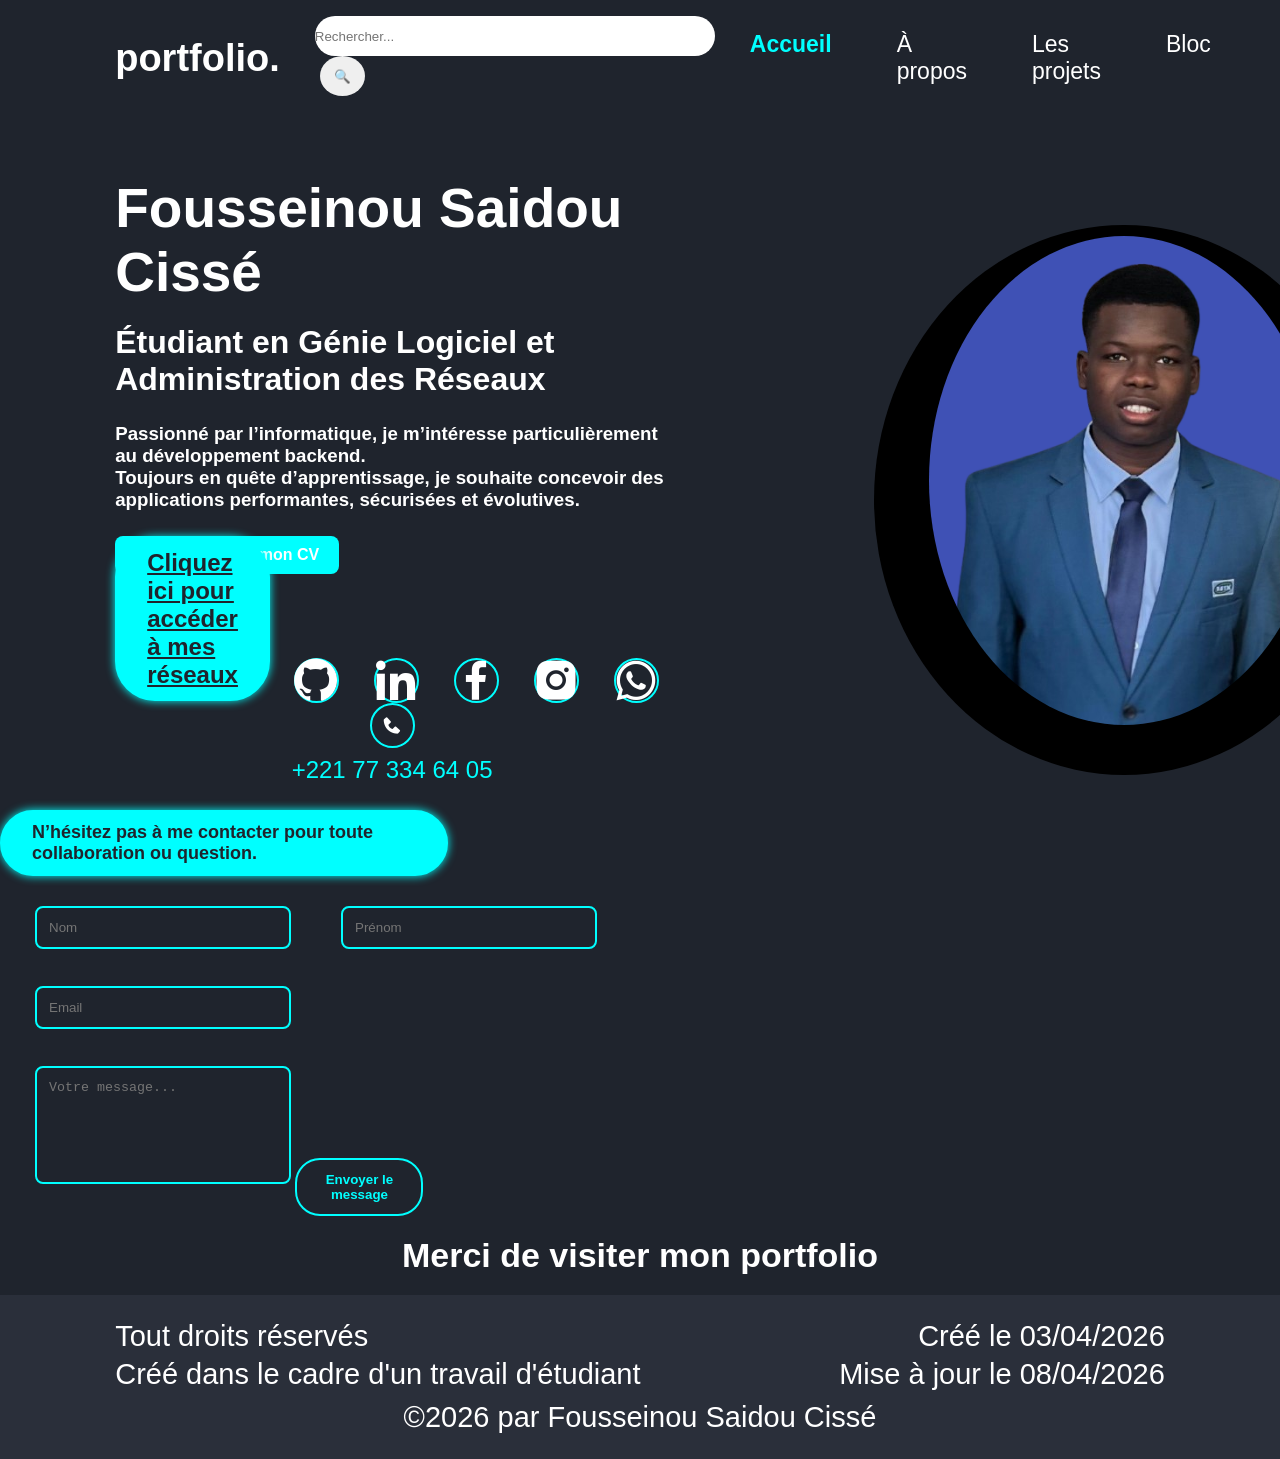
<file: index.html>
<!DOCTYPE html>
<html lang="fr">
<head>
    <meta charset="UTF-8">
    <meta name="viewport" content="width=device-width, initial-scale=1.0">
    <title>Portfolio</title>
    <link href='https://unpkg.com/boxicons@2.1.4/css/boxicons.min.css' rel='stylesheet'>
    <link rel="stylesheet" href="style.css">

</head>

<body>

    
    <nav class="navbar">

    <div class="navbar-left">
        <a href="#" class="logo">portfolio.</a>

        <div class="recherche">
            <form action="" class="rechercher">
                <input type="text" name="recherche" placeholder="Rechercher...">
                <button type="submit">🔍</button>
            </form>
        </div>
    </div>

    <ul>
        <li><a href="index.html" class="active">Accueil</a></li>
        <li><a href="about.html">À propos</a></li>
        <li><a href="projets.html">Les projets</a></li>
        <li><a href="bloc.html">Bloc</a></li>
    </ul>

</nav>
    

    
    <section class="accueil">
        <div class="accueil-info">
            <h1>Fousseinou Saidou Cissé</h1>
            <h2>Étudiant en Génie Logiciel et Administration des Réseaux</h2>
            <p><h3>Passionné par l’informatique, je m’intéresse particulièrement au développement backend. <br>
Toujours en quête d’apprentissage, je souhaite concevoir des applications performantes, sécurisées et évolutives.</h3></p>
<div class="cv-download">
    <a href="cv/CV.pdf" download class="cv-button">
        <i class='bx bxs-download'></i> Télécharger mon CV
    </a>
</div>
            
            <div class="tel">
                <a href="#" class="tel-cv">Cliquez ici pour accéder à mes réseaux</a>
                <div class="icons">
                    <a href="https://github.com/Fousseinou-Cisse"><i class='bx bxl-github'></i></a>
                    <a href="https://www.linkedin.com/in/fousseinou-cissé-09182b2aa?utm_source=share_via&utm_content=profile&utm_medium=member_ios"><i class='bx bxl-linkedin'></i></a>
                    <a href="https://www.facebook.com/share/15gPEjXxPxn/?mibextid=wwXIfr"><i class='bx bxl-facebook'></i></a>
                    <a href="https://www.instagram.com/cissefisto?igsh=ODd6NXMwNmF4cDN0&utm_source=ig_contact_invite"><i class='bx bxl-instagram-alt'></i></a>
                    <a href="https://wa.me/221773346405" target="_blank">
    <i class='bx bxl-whatsapp'></i>
</a>


                </div>

            </div>
            <div class="call-icon">
    <a href="tel:+221773346505">
        <i class='bx bxs-phone'></i>
    </a>
    <span class="phone-number">+221 77 334 64 05</span>
</div>
        </div>

       <div class="image">
        <div class="img-box">
            <div class="img-item">
                <img src="image/image.png" alt="">
            
            </div>
        </div>
       </div>
       
       
    </section>
<p class="contact-texte">N’hésitez pas à me contacter pour toute collaboration ou question.</p>
    <form action="#" method="classe"> <div class="sortie">
         <input type="texte" placeholder="Nom" required> 
         <input type="texte" placeholder="Prénom" required> </div> 
         <div class="sortie"> <input type="email" placeholder="Email" required> </div>
          <textarea placeholder="Votre message..." rows="6" required></textarea> 
          <button type="submit" class="bouton">Envoyer le message</button>
         </form> </div>

         <section class="Merci">
    <p>Merci de visiter mon portfolio </p>
</section>

     <footer class="footer">
    <div class="footer-accueil">
        
        <div class="footer-accueil1">
            <p>Tout droits réservés</p>
            <p>Créé dans le cadre d'un travail d'étudiant</p>
        </div>

        <div class="footer-accueil2">
            <p>Créé le 03/04/2026</p>
            <p>Mise à jour le 08/04/2026</p>
        </div>

    </div>

    <p class="footer-accueil3">©2026 par Fousseinou Saidou Cissé</p>
</footer>

</body>
</html>
</file>
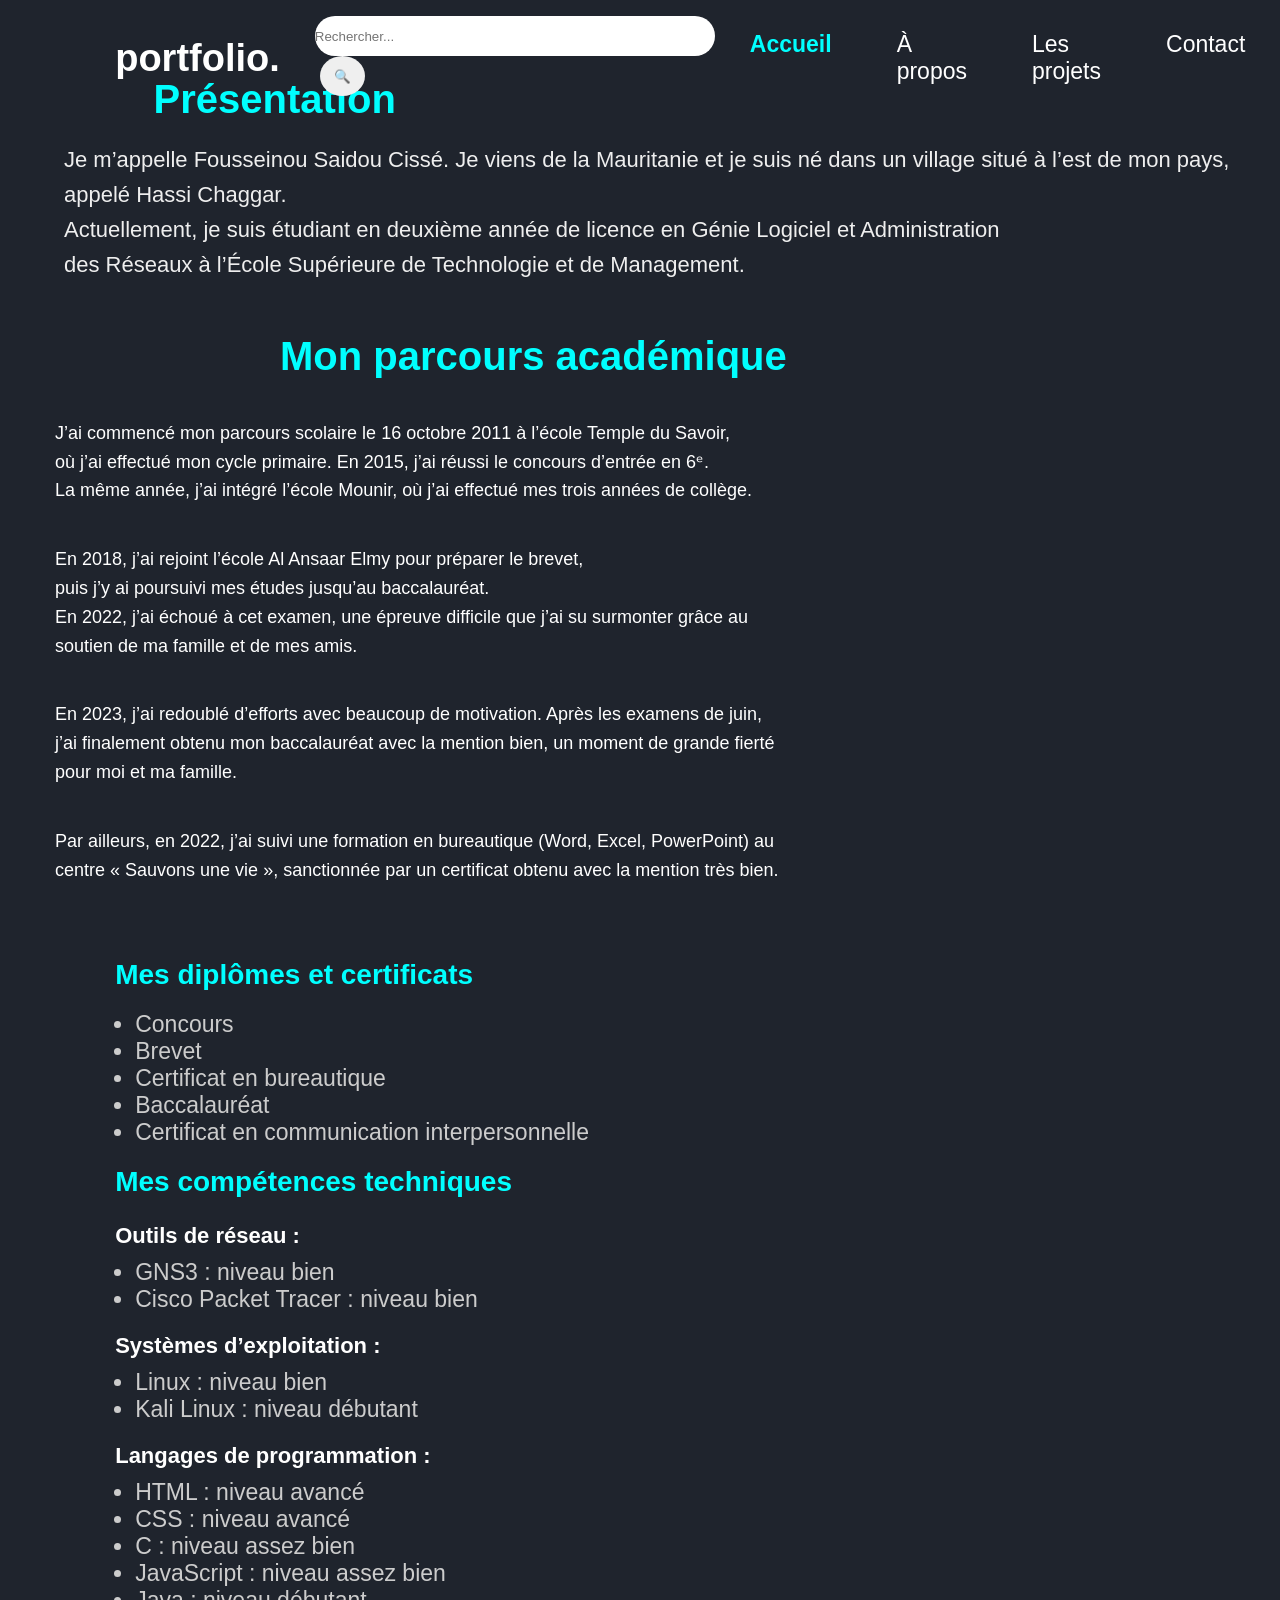
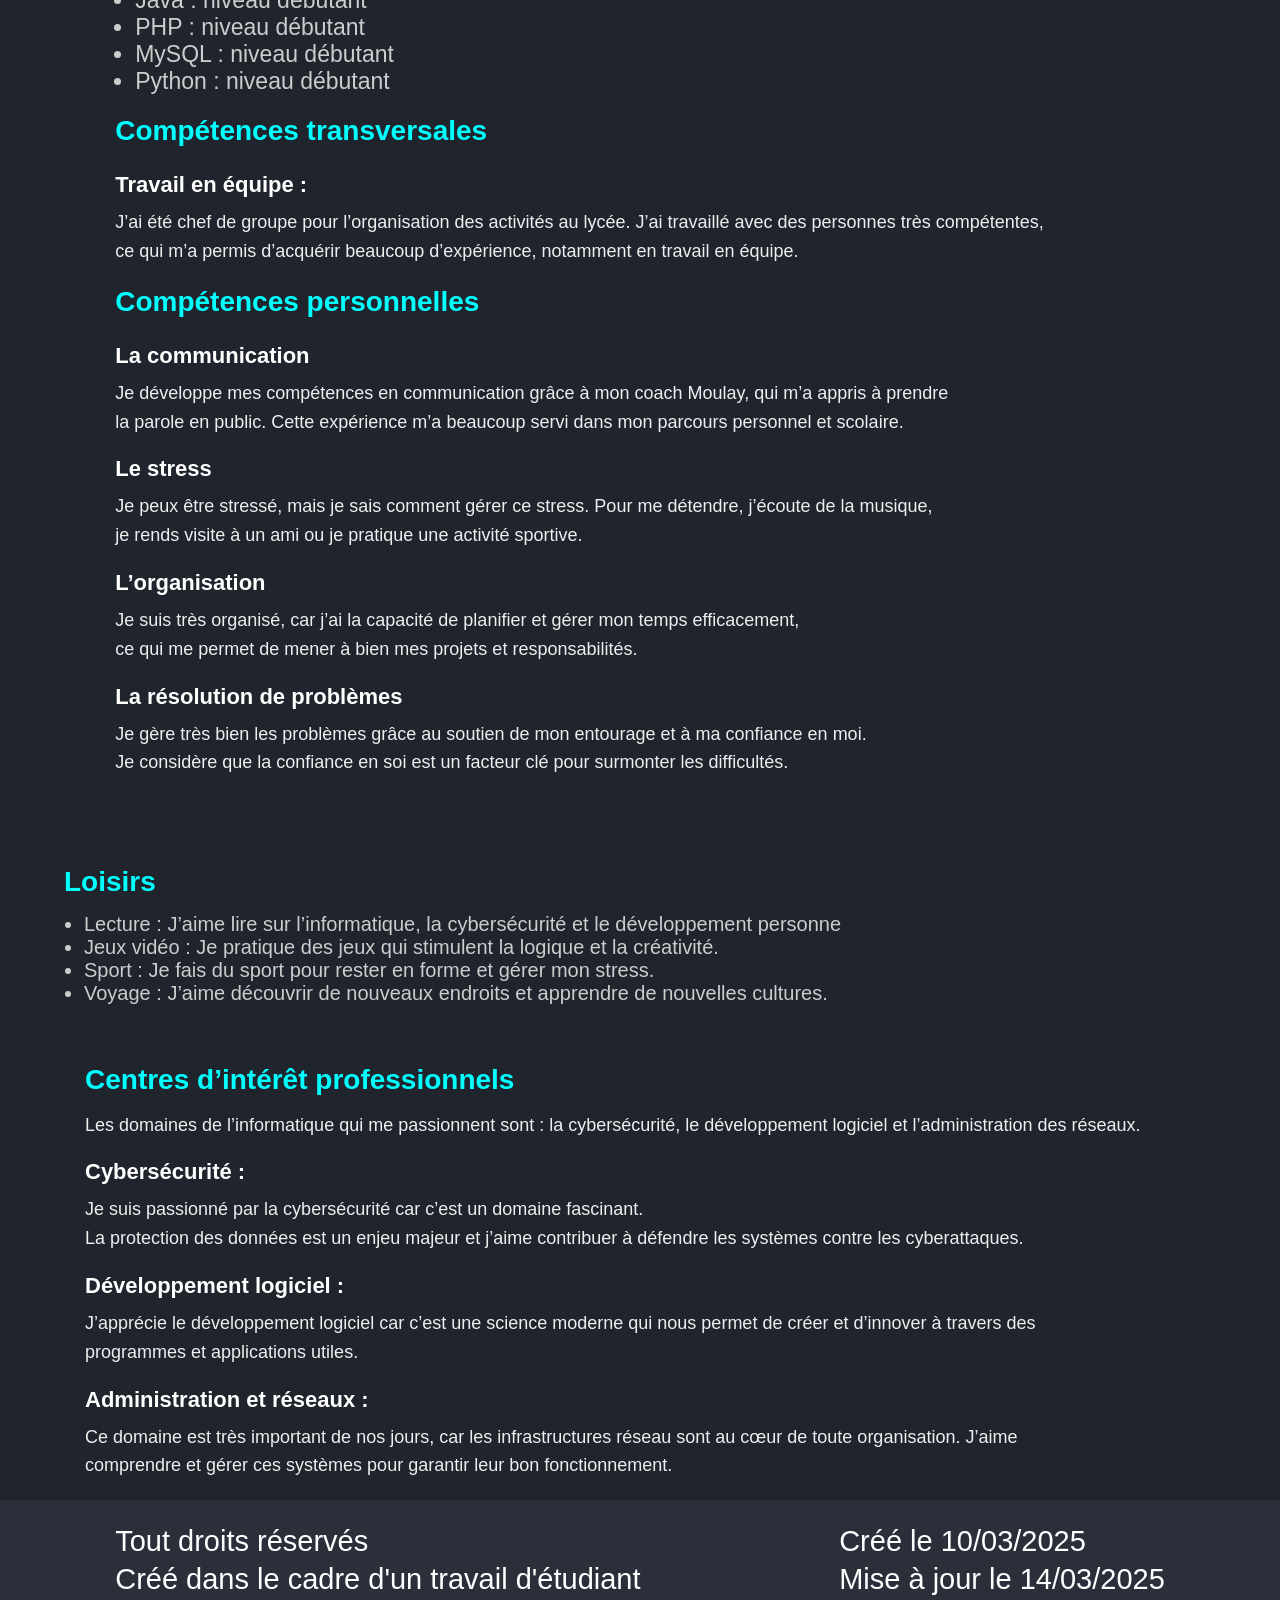
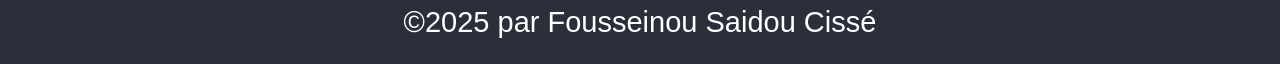
<file: about.html>
<!DOCTYPE html>
<html lang="en">
<head>
    <meta charset="UTF-8">
    <meta name="viewport" content="width=device-width, initial-scale=1.0">
    <title>Document</title>
     <link href='https://unpkg.com/boxicons@2.1.4/css/boxicons.min.css' rel='stylesheet'>
    <link rel="stylesheet" href="style.css">
</head>
<body>
  <nav class="navbar">

    <div class="navbar-left">
        <a href="#" class="logo">portfolio.</a>

        <div class="recherche">
            <form action="" class="rechercher">
                <input type="text" name="recherche" placeholder="Rechercher...">
                <button type="submit">🔍</button>
            </form>
        </div>
    </div>

    <ul>
        <li><a href="index.html" class="active">Accueil</a></li>
        <li><a href="about.html">À propos</a></li>
        <li><a href="projets.html">Les projets</a></li>
        <li><a href="contact.html">Contact</a></li>
    </ul>

</nav>

    <section class="presentation">
    <h2>Présentation</h2>
    <p>
        Je m’appelle Fousseinou Saidou Cissé. Je viens de la Mauritanie et je suis né
         dans un village situé à l’est de mon pays, appelé Hassi Chaggar. <br>
        Actuellement, je suis étudiant en deuxième année de licence en Génie Logiciel et Administration <br>
         des Réseaux à l’École Supérieure de Technologie et de Management.
    </p>
</section>
    <section class="about">
    <div class="about-propos">
        <h1>Mon parcours académique</h1>

        <p>
        J’ai commencé mon parcours scolaire le 16 octobre 2011 à l’école Temple du Savoir, <br> 
        où j’ai effectué mon cycle primaire. En 2015, j’ai réussi le concours d’entrée en 6ᵉ. <br>
         La même année, j’ai intégré l’école Mounir, où j’ai effectué mes trois années de collège.
        </p>

        <p>
        En 2018, j’ai rejoint l’école Al Ansaar Elmy pour préparer le brevet, <br>
        puis j’y ai poursuivi mes études jusqu’au baccalauréat. <br>
        En 2022, j’ai échoué à cet examen, une épreuve difficile que j’ai su surmonter 
        grâce au soutien de ma famille et de mes amis.
        </p>

        <p>
        En 2023, j’ai redoublé d’efforts avec beaucoup de motivation. Après les examens de juin, <br>
         j’ai finalement obtenu mon baccalauréat avec la mention bien, un moment de grande fierté pour moi et ma famille.
        </p>

        <p>
        Par ailleurs, en 2022, j’ai suivi une formation en bureautique (Word, Excel, PowerPoint) au centre « Sauvons une vie », 
         sanctionnée par un certificat obtenu avec la mention très bien.
        </p>
    </div>
</section>

<section class="parcours">
    <div class="about-parcours">

        <h2>Mes diplômes et certificats</h2>
        <ul>
            <li>Concours</li>
            <li>Brevet</li>
            <li>Certificat en bureautique</li>
            <li>Baccalauréat</li>
            <li>Certificat en communication interpersonnelle</li>
        </ul>

        <h2>Mes compétences techniques</h2>

        <h3>Outils de réseau :</h3>
        <ul>
            <li>GNS3 : niveau bien</li>
            <li>Cisco Packet Tracer : niveau bien</li>
        </ul>

        <h3>Systèmes d’exploitation :</h3>
        <ul>
            <li>Linux : niveau bien</li>
            <li>Kali Linux : niveau débutant</li>
        </ul>

        <h3>Langages de programmation :</h3>
        <ul>
            <li>HTML : niveau avancé</li>
            <li>CSS : niveau avancé</li>
            <li>C : niveau assez bien</li>
            <li>JavaScript : niveau assez bien</li>
            <li>Java : niveau débutant</li>
            <li>PHP : niveau débutant</li>
            <li>MySQL : niveau débutant</li>
            <li>Python : niveau débutant</li>
        </ul>

        <h2>Compétences transversales</h2>

        <h3>Travail en équipe :</h3>
        <p>
            J’ai été chef de groupe pour l’organisation des activités au lycée. 
            J’ai travaillé avec des personnes très compétentes, <br>
             ce qui m’a permis  d’acquérir beaucoup d’expérience, notamment en travail en équipe.
        </p>

    </div>
    <h2>Compétences personnelles</h2>

<h3>La communication</h3>
<p>Je développe mes compétences en communication grâce à mon coach Moulay, qui m’a appris à prendre <br>
    la parole en public. Cette expérience m’a beaucoup servi dans mon parcours personnel et scolaire.</p>

<h3>Le stress</h3>
<p>Je peux être stressé, mais je sais comment gérer ce stress. Pour me détendre, j’écoute de la musique, <br>
     je rends visite à un ami ou je pratique une activité sportive.</p>

<h3>L’organisation</h3>
<p>Je suis très organisé, car j’ai la capacité de planifier et gérer mon temps efficacement, <br>
     ce qui me permet de mener à bien mes projets et responsabilités.</p>

<h3>La résolution de problèmes</h3>
<p>Je gère très bien les problèmes grâce au soutien de mon entourage et à ma confiance en moi. <br>
    Je considère que la confiance en soi est un facteur clé pour surmonter les difficultés.</p>

</section>
<section class="Loisirs">
    <h2>Loisirs</h2>
    <ul>
        <li>Lecture : J’aime lire sur l’informatique, la cybersécurité et le développement personne</li>
        <li>Jeux vidéo : Je pratique des jeux qui stimulent la logique et la créativité.</li>
        <li>Sport : Je fais du sport pour rester en forme et gérer mon stress.</li>
        <li>Voyage : J’aime découvrir de nouveaux endroits et apprendre de nouvelles cultures.</li>
    </ul>
</section>

<section class="intérêt">
    <h2>Centres d’intérêt professionnels</h2>

    <p>Les domaines de l’informatique qui me passionnent sont : la cybersécurité, le développement logiciel et l’administration des réseaux.</p>

    <h3>Cybersécurité :</h3>
    <p>Je suis passionné par la cybersécurité car c’est un domaine fascinant. <br>
        La protection des données est un enjeu majeur et j’aime contribuer à défendre les systèmes contre les cyberattaques.</p>

    <h3>Développement logiciel :</h3>
    <p>J’apprécie le développement logiciel car c’est une science moderne qui nous permet de créer et d’innover à travers des <br>
        programmes et applications utiles.</p>

    <h3>Administration et réseaux :</h3>
    <p>Ce domaine est très important de nos jours, car les infrastructures réseau sont au cœur de toute organisation. J’aime <br>
        comprendre et gérer ces systèmes pour garantir leur bon fonctionnement.</p>
</section>

    <footer class="footer">
    
    <div class="footer-about">
        <div class="footer-about1">
            <p>Tout droits réservés</p>
            <p>Créé dans le cadre d'un travail d'étudiant</p>
        </div>

        <div class="footer-about2">
            <p>Créé le 10/03/2025</p>
            <p>Mise à jour le 14/03/2025</p>
        </div>
    </div>

    <p class="footer-about3">©2025 par Fousseinou Saidou Cissé</p>
</footer>
   
</body>
</html>
</file>
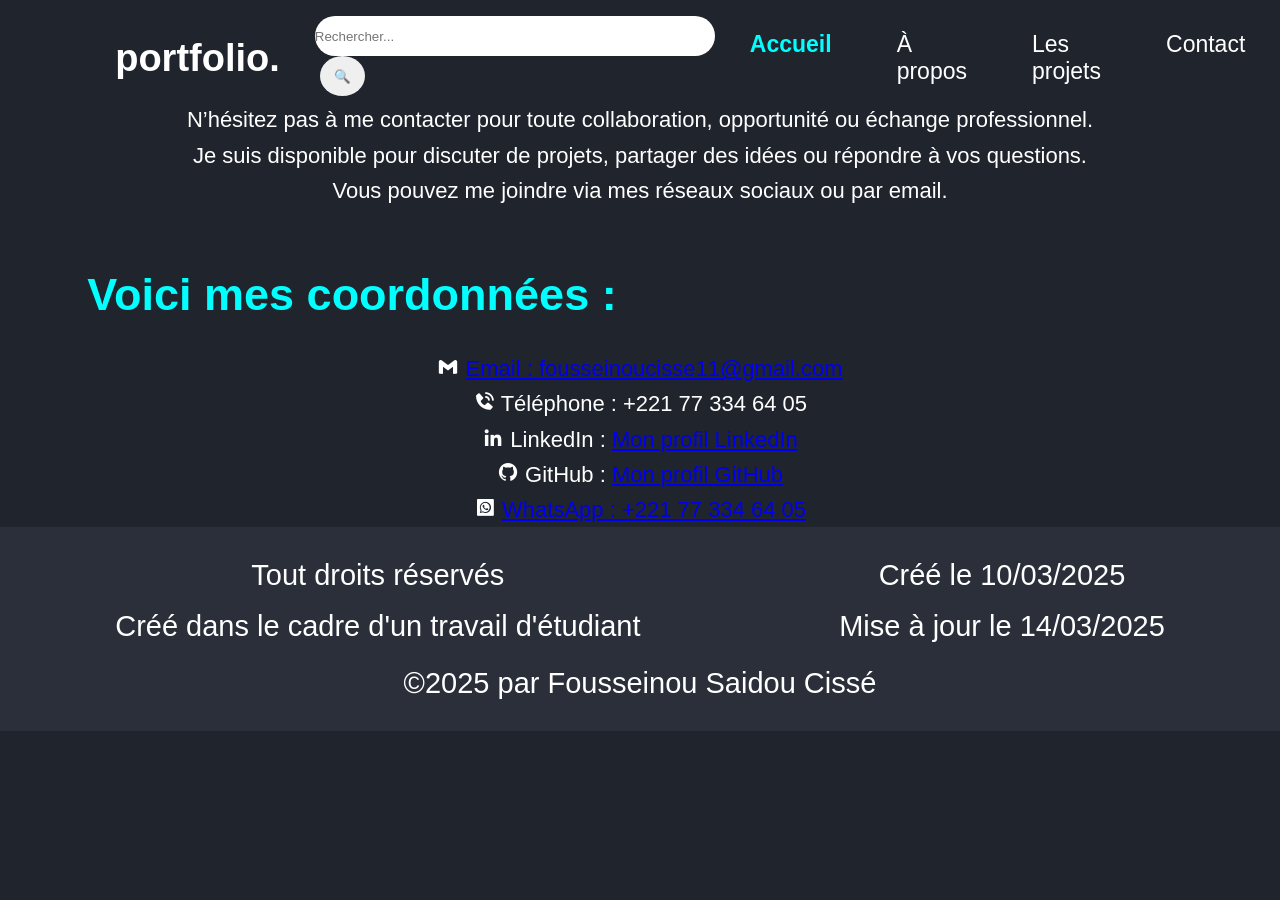
<file: contact.html>
<!DOCTYPE html>
<html lang="en">
<head>
    <meta charset="UTF-8">
    <meta name="viewport" content="width=device-width, initial-scale=1.0">
    <title>Document</title>
     <link href='https://unpkg.com/boxicons@2.1.4/css/boxicons.min.css' rel='stylesheet'>
    <link rel="stylesheet" href="style.css">
</head>
<body>
  <nav class="navbar">

    <div class="navbar-left">
        <a href="#" class="logo">portfolio.</a>

        <div class="recherche">
            <form action="" class="rechercher">
                <input type="text" name="recherche" placeholder="Rechercher...">
                <button type="submit">🔍</button>
            </form>
        </div>
    </div>

    <ul>
        <li><a href="index.html" class="active">Accueil</a></li>
        <li><a href="about.html">À propos</a></li>
        <li><a href="projets.html">Les projets</a></li>
        <li><a href="contact.html">Contact</a></li>
    </ul>

</nav>
<section class="contact-intro">
    <p>
        N’hésitez pas à me contacter pour toute collaboration, opportunité ou échange professionnel. <br> 
        Je suis disponible pour discuter de projets, partager des idées ou répondre à vos questions. <br>
        Vous pouvez me joindre via mes réseaux sociaux ou par email.
   <section class="contact-section">
    <p>Voici mes coordonnées :</p>

    <div class="contact-info">
        <div class="contact-item">
            <i class='bx bxl-gmail'></i>
            <a href="mailto:fousseinoucisse11@gmail.com"> 
                <span>Email : fousseinoucisse11@gmail.com</span>
            </a>
        </div>
        <div class="contact-item">
            <i class='bx bxs-phone-call'></i>
            <span>Téléphone : +221 77 334 64 05</span>
        </div>
        <div class="contact-item">
            <i class='bx bxl-linkedin'></i>
            <span>LinkedIn : <a href="https://www.linkedin.com/in/fousseinou-cissé-09182b2aa" target="_blank">Mon profil LinkedIn</a></span>
        </div>
        <div class="contact-item">
            <i class='bx bxl-github'></i>
            <span>GitHub : <a href="https://github.com/Fousseinou-Cisse" target="_blank">Mon profil GitHub</a></span>
        </div>
        <div class="contact-item">
            <i class='bx bxl-whatsapp-square'></i>
             <a href="https://wa.me/221773346405" target="_blank"> <span>WhatsApp : +221 77 334 64 05</span></a>
           
        </div>
    </div>
</section>
  <footer class="footer">
    
    <div class="footer-contact">
        <div class="footer-contact1">
            <p>Tout droits réservés</p>
            <p>Créé dans le cadre d'un travail d'étudiant</p>
        </div>

        <div class="footer-contact2">
            <p>Créé le 10/03/2025</p>
            <p>Mise à jour le 14/03/2025</p>
        </div>
    </div>

    <p class="footer-contact3">©2025 par Fousseinou Saidou Cissé</p>
</footer>
</body>
</html>
</file>
<file: style.css>
@import url('https://fonts.googleapis.com/css2?family=Bitter:ital,wght@0,100..900;1,100..900&family=Playfair+Display:ital,wght@0,400..900;1,400..900&display=swap');


* {
    margin: 0;
    padding: 0;
    box-sizing: border-box;
}

body {
    background: #1f242d;
    font-family: Arial, sans-serif;
}


.navbar {
    
    position: fixed;
    top: 0;
    left: 0;
    width: 100%;
    padding: 20px 3%;
    display: flex;
    align-items: center;
}
/* logo */
.logo {
    
    font-size: 28px;
    font-weight: bold;
    text-decoration: none;
    animation: logoColor 4s infinite;
}

/* Animation  du logo*/
@keyframes logoColor {
    0%   { color: cyan; }
    33%  { color: #00bcd4; }
    66%  { color: #ff00ff; }
    100% { color: cyan; }
}
.logo {
    color: white;
    font-size: 38px;
    font-weight: bold;
      text-decoration: none;  
}
/* recherche*/
.navbar {
    position: fixed;
    top: 0;
    left: 0;
    width: 100%;
    padding: 20px 9%;
    display: flex;
    align-items: center;
    justify-content: space-between; /* espace gauche / droite */
}

/* Groupe gauche (logo + recherche) */
.logo {
    margin-right: 20px;
}

.recherche {
    display: flex;
    align-items: center;
}

/* On regroupe logo + recherche */
.navbar-left {
    display: flex;
    align-items: center;
    gap: 15px;
}

/* Menu à droite */
.navbar ul {
    display: flex;
    gap: 25px;
    list-style: none;
    margin-left: auto;
}

/* Barre de recherche */
.rechercher input {
    width: 400px;
    height: 40px;
    border-radius: 20px;
    border: none;
    outline: none;
}

.rechercher button {
    width: 45px;
    height: 40px;
    margin-left: 5px;
    padding: 6px 10px;
    border-radius: 50%;
    border: none;
    cursor: pointer;
}

/*  pour le menu */
.navbar ul {
    display: flex;
    list-style: none;
    margin-left: auto; 
    gap: 30px;
}

/* pour liens */
.navbar ul li a {
    color: white;
    text-decoration: none;
    font-size: 18px;
}

/* Hover */
.navbar ul li a:hover {
    color: cyan;
}
.navbar ul li{
    list-style: none;
    margin-left: 35px;
}
.navbar ul li a{
    font-weight: 380;
    font-size: 23px;
    transition: .5s;
}
.navbar ul li a.active {
    color: cyan; 
    font-weight: bold;
}
.accueil{
    display: flex;
    align-items: center;
    height: 100vh;
    padding: 60px 9% 0;
    color: #fff;
}
.accueil-info h1{
    font-size: 55px;
}
.accueil-info h2{
    font-size: 32px;
    margin-top: 20px;
    
}
.accueil-info p{
    font-size: 26px;
    margin: 10px 0 25px;
    font-family: "Bitter", serif;
  font-optical-sizing: auto;
  font-weight: weight;
  font-style: normal;
}

.accueil-info .tel{
    display: flex;
    align-items: center;
}
.tel-cv{
    margin-top: -7%;
    font-size: 150%;
    display: inline-block;
    padding: 10px 30px;
    background:cyan; 
    border: 2px solid cyan;
    border-radius: 40px;
    box-shadow: 0 0 10px cyan;
    color: #1f242d;
    font-weight: 600;
    transition: .5s;
}
.tel-cv:hover{
background: transparent;
color: aqua;
box-shadow: none;
}
.accueil-info .tel .icons{
    margin-left: 24px;
}
.icons a {
    display: inline-flex;
    justify-content: center;
    align-items: center;
    width: 45px;
    height: 45px;
    border: 2px solid cyan;
    border-radius: 50%;
    font-size: 52px; 
    color: white; 
    text-decoration: none;
    margin-right: 10px;
    transition: 0.5s;
    transition: .5s;
}
.icons a:hover {
    background: cyan;
    color: #1f242d;
    box-shadow: 0 0 10px cyan;
}
.icons {
    margin-right: 7%;
    margin-top: 15%;
    display: flex;
    gap: 25px; /* espace entre les icônes */
}
/* image */
.image .img-box {
    margin-left: 15%;
    width: 500px;        
    height: 550px;
    border-radius: 50%;
    overflow: hidden;
    background: black;
    display: flex;
    justify-content: center;
    align-items: center;
    padding: 55px;
}

.image {
 margin-left: 130px;
    margin-top: 40px; 
}

.image .img-box img {
    position: relative;
    background: slateblue;
    display: flex;
    justify-content: center;
    z-index: 1;
    overflow: hidden;
    width: 100%;
    height: auto;
    border-radius: 50%;
    margin-top: -10%; 
}


/* formulaire */
.contact {
    
    display: flex;
    justify-content: center;
    align-items: flex-start; 
    padding-top: 100px;
    height: 100vh;
}



/* Titre */
.contact-container h1 {
    margin-top: 23% ;
text-align: center;
margin-bottom: 20px;
}

/* discuter */
.sortie {
   
display: flex;
gap: 15px;
margin-bottom: 15px;
}

.sortie input,
textarea {
     margin-left: 35px;
     margin-top: 22px;
width: 20%;
padding: 12px;
border: 2px solid cyan;
border-radius: 8px;
background: transparent;
color: white;
outline: none;
}

/* Message */
textarea {
resize: none;
margin-bottom: 15px;
}

/* Bouton */
.bouton {
width: 10%;
padding: 12px;
background: cyan;
border: none;
border-radius: 25px;
font-weight: bold;
cursor: pointer;
transition: 0.5s;
}

.bouton {
background: transparent;
color: cyan;
border: 2px solid cyan;
}
form {
    margin-top: -1%;
}
.contact-texte {
    margin-top: -7%;
    color: white;
    margin-bottom: 20px;
    font-size: 18px;
}
.contact-texte{
    padding: 10px 30px;
    background:cyan; 
    border: 2px solid cyan;
    border-radius: 40px;
    box-shadow: 0 0 10px cyan;
    color: #1f242d;
    font-weight: 600;
    transition: .5s;
    width: 35%;

}
/* footer accueil*/

.footer {
    background: #2a2f3a;
    color: white;
    padding: 20px 9%;
}


.footer-accueil {
    display: flex;
    justify-content: space-between;
}


.footer-accueil1 p {
    margin: 5px 0;
    text-align: left;
}

.footer-accueil2 p {
    margin: 5px 0;
    text-align: right;
}


.footer-accueil3 {
    text-align: center;
    margin-top: 15px;
    font-size: 14px;
}
.footer {
    color: white;
    padding: 20px 9%;
    animation: colorChange 8s infinite;
    

}

/* Animation du footer */
@keyframes colorChange {
    0%   { background: cyan }
    33%  { background: #00bcd4; }
    66%  { background: #1f242d; }
    100% { background: #0ef; }
}

.footer p {
    margin: 5px 0;
    font-size: 29px;
}

.Merci {
    text-align: center;
    color: white;
    font-size: 34px; 
    padding: 20px 0;
    font-weight: bold;
}


/* footer contact */
.footer-contact {
    display: flex;
    justify-content: space-between;
}

.footer-contact1 p,
.footer-contact2 p {
    margin: 5px 0;
}

.footer-contact3 {
    text-align: center;
    margin-top: 15px;
    font-size: 16px;
}



@keyframes gradientMove {
    0% { background-position: 0% 50%; }
    50% { background-position: 100% 50%; }
    100% { background-position: 0% 50%; }
}

/* le footer about*/

.footer-about {
    display: flex;
    justify-content: space-between;
}

.footer-about1 p,
.footer-about2 p {
    margin: 5px 0;
}

.footer-about3 {
    text-align: center;
    margin-top: 15px;
    font-size: 16px;
}

@keyframes gradientMove {
    0% { background-position: 0% 50%; }
    50% { background-position: 100% 50%; }
    100% { background-position: 0% 50%; }
}

/*footer projtes*/
.footer-projets {
    display: flex;
    justify-content: space-between;
}

.footer-projets1 p,
.footer-projets2 p {
    margin: 5px 0;
}

.footer-projets3 {
    text-align: center;
    margin-top: 15px;
    font-size: 16px;
}

@keyframes gradientMove {
    0% { background-position: 0% 50%; }
    50% { background-position: 100% 50%; }
    100% { background-position: 0% 50%; }
}


/*À propos*/

.project-image {
    display: flex;
    justify-content: center; /* centre l’image */
    margin-top: 60px;
}

.project-image img {
    width: 300px; /* taille de l’image */
    height: auto;
    border-radius: 10px;
    box-shadow: 0 0 10px black;
    transition: 0.3s;
}

/* effet au survol */
.project-image img:hover {
    transform: scale(1.05);
    box-shadow: 0 0 15px cyan;
}
/*  Présentation */
.presentation {

    margin-bottom: 40px;
}

.presentation h2 {
    margin-left: 12%;
    margin-top: 6%;
    font-size: 40px;
    color: cyan;
    margin-bottom: 15px;
    padding-bottom: 5px;
}

.presentation p {
    margin-left: 5%;
    font-size: 22px;
    line-height: 1.6;
    color: #eee;
}
.about-propos {
    margin-top: 4%;
    max-width: 800px;
}

.about-propos h1 {
    margin-left: 35%;
    font-size: 40px;
    margin-bottom: 20px;
    color: cyan;
}

.about-propos p {
    margin-top: 5%;
    color: white;
    margin-left: 55px;
    font-size: 18px;
    margin-bottom: 15px;
    line-height: 1.6;
}


/* Mon parcours */
.parcours {
    background: #1f242d;
    color: white;
    padding: 60px 9%;
    min-height: 100vh;
    font-family: Arial, sans-serif;
}


.about-pacours {
    margin-top: -10%;
    max-width: 1000px;
}

/* les  titres */
.parcours h2 {
    font-size: 28px;
    color: cyan; 
    margin-bottom: 5px;
    
    padding-bottom: 5px;
}

/* Sous-titres */
.parcours h3 {
    font-size: 22px;
    color: #fff;
    margin-top: 20px;
    margin-bottom: 10px;
}

/* Listes */
.parcours ul {
    list-style: disc;
    margin-left: 20px;
    margin-bottom: 20px;
    color: #ccc;
    font-size: 18px;
}

/* Paragraphes */
.parcours p {
    font-size: 18px;
    line-height: 1.6;
    color: #eee;
    margin-bottom: 20px;
}

.parcours ul li {
    font-size: 23px;
    
}

/* competences personnelles*/
.parcours h2 {
    font-size: 28px;
    color: cyan;
    margin-bottom: 15px;
    padding-bottom: 5px;
}

.parcours h3 {
    font-size: 22px;
    color: #fff;
    margin-top: 20px;
    margin-bottom: 10px;
}

.parcours p {
    font-size: 18px;
    line-height: 1.6;
    color: #eee;
    margin-bottom: 20px;
}

/* Loisirs */
.Loisirs {
    margin-top: 50px;
    padding-top: 20px;
     margin-left: 5%;
}

.Loisirs h2 {
   
    margin-top: -5%;
    font-size: 28px;
    color: cyan;
    margin-bottom: 15px;
}

.Loisirs ul {
    list-style: disc;
    margin-left: 20px;
    color: #ccc;
    font-size: 20px;
}



/*  centres d’intérêt */
.intérêt {
    margin-left: 85px;
    margin-top: 50px;
    padding-top: 20px;
}

.intérêt h2 {
    margin-top: -1%;
    font-size: 28px;
    color: cyan;
    margin-bottom: 15px;
}

.intérêt h3 {
    font-size: 22px;
    color: #fff;
    margin-top: 20px;
    margin-bottom: 10px;
}

.intérêt p {
    font-size: 18px;
    line-height: 1.6;
    color: #eee;
    margin-bottom: 20px;
}

/*Bloc*/
/* Introduction  */
.contact-intro {
    margin-top: 8%;
    text-align: center;
    color: white;
    font-size: 22px;
    margin-bottom: 20px; 
    line-height: 1.6;
}

.contact-section p {
    margin-right: 45%;
    margin-top: 4%;
    color: cyan;      
    font-size: 45px;
    font-weight: bold;
    text-align: center;
    margin-bottom: 20px;
}



/*projets*/



.project-video {
    display: flex;
    justify-content: center;
    margin-top: 2%;
    padding-bottom: 55px;
}
.project-video video,
.project-video  {
    
    width: 80%;
    max-width: 600px;
    border-radius: 10px;
    
}

.video h2{
    color: white;
    margin-left: 45px;
    margin-top: 6%;
    font-size: 35px;
    color: cyan;
     position: relative;
}
.description-projet {
    margin-left: 30px;
    color: #ccc;          
    font-size: 22px;
    
    margin-top: 1%;
    margin-bottom: 20px;  
    line-height: 1.6;     
}
/*langage C*/
.langage-video {
    display: flex;
    justify-content: center;
    margin-top: 2%;
    padding-bottom: 55px;
    margin-left:55% ;
}
.langage-video video,
.langage-video  {
    
    width: 80%;
    max-width: 600px;
    border-radius: 10px;
    
}

.Langage-C h2{
    color: white;
    margin-left: 55%;
    margin-top: -23%;
    font-size: 35px;
    color: cyan;
     position: relative;
}
.langage {
    margin-left: 55%;
    color: #ccc;          
    font-size: 22px;
    
    margin-top: 1%;
    margin-bottom: 20px;  
    line-height: 1.6;     
}


/*securite*/

.sécurité {
    margin-top: -40px;
    text-align: center;
}

.sécurité h2 {
    font-size: 45px;
    position: relative;
    margin-top: 90px;
    color: cyan;
    margin-bottom: 20px;
    margin-left: 5%;
}

.sécurité-image {
     position: relative; 
        margin-top: 120px;
    top: -30px;
    display: flex;
    justify-content: center; 
    gap: 150px; 
    flex-wrap: wrap; 
}

.sécurité-image img {
    
    width: 460px; 
    height: 450px;
    object-fit: cover;
    border-radius: 10px;
    transition: 0.3s;
}

.sécurité-S {
     margin-left: 5%;
    color: #ccc;         
    font-size: 22px;  
    margin-top: 1%;
    margin-bottom: 20px;  
    line-height: 1.6;     
}


/* pour qu' il s'affiche sur un teléphone */
@media screen and (max-width: 768px) {

    /* Navbar */
    .navbar {
        flex-direction: column;
        align-items: flex-start;
        padding: 15px 5%;
    }

    .logo {
        font-size: 28px;
        margin-bottom: 10px;
        text-align: center;
        width: 100%;
    }

    .navbar-left {
        flex-direction: column;
        gap: 10px;
        width: 100%;
    }

    .navbar ul {
        display: flex;
        flex-direction: row; /* menu horizontal scrollable */
        overflow-x: auto;
        white-space: nowrap;
        width: 100%;
        gap: 15px;
        padding-bottom: 10px;
    }

    .navbar ul li {
        flex: 0 0 auto;
        margin-left: 0;
    }

    .navbar ul li a {
        font-size: 16px;
        padding: 8px 12px;
    }

    .navbar ul::-webkit-scrollbar { display: none; }

    /* Accueil */
    .accueil {
        flex-direction: column;
        text-align: center;
        height: auto;
        padding: 100px 5% 40px;
    }

    .accueil-info h1 { font-size: 28px; }
    .accueil-info h2 { font-size: 20px; }
    .accueil-info p, .accueil-info h3 { font-size: 16px; line-height: 1.4; }

    .accueil-info .tel {
        flex-direction: column;
        gap: 10px;
    }

    .tel-cv {
        font-size: 16px;
        padding: 8px 20px;
    }

    .icons a {
        width: 40px;
        height: 40px;
        font-size: 24px;
        margin-right: 8px;
    }

    .call-icon {
        flex-direction: column;
        gap: 5px;
    }

    .phone-number {
        font-size: 18px;
    }

    .cv-button {
        padding: 8px 16px;
        font-size: 16px;
    }

    /* Image */
    .image {
        margin: 20px 0;
    }

    .image .img-box {
        width: 200px;
        height: 200px;
        padding: 15px;
        margin: auto;
    }

    .image .img-box img {
        width: 100%;
        height: auto;
    }

    /* Formulaire */
    .contact, .project-form {
        flex-direction: column;
        padding: 20px 5%;
    }

    .sortie {
        flex-direction: column;
        gap: 10px;
    }

    .sortie input, textarea {
        width: 100%;
        font-size: 14px;
    }

    .bouton, .project-form button {
        width: 100%;
        font-size: 16px;
        padding: 10px;
    }

    /* Footer */
    .footer-accueil,
    .footer-contact,
    .footer-about,
    .footer-projets {
        flex-direction: column;
        text-align: center;
        gap: 10px;
    }

    /* Sections textes */
    .presentation h2,
    .about-propos h1 {
        text-align: center;
        font-size: 28px;
        margin-left: 0;
    }

    .presentation p,
    .about-propos p {
        text-align: center;
        font-size: 16px;
        margin-left: 0;
    }

    /* Parcours et listes */
    .parcours {
        padding: 20px 5%;
    }

    .parcours ul li {
        font-size: 18px;
    }

    /* Vidéos et projets */
    .project-video video,
    .langage-video video {
        width: 100%;
    }

    .langage-video, .Langage-C h2, .langage {
        margin-left: 0;
        text-align: center;
    }

    /* Sécurité */
    .sécurité-image {
        gap: 20px;
    }

    .sécurité-image img {
        width: 100%;
        height: auto;
    }

}@media screen and (max-width: 768px) {

    /* Navbar */
    .navbar {
        padding: 15px 5%;
        flex-direction: column;
        align-items: flex-start;
    }

    .navbar ul {
        flex-direction: column;
        gap: 10px;
        margin-left: 0;
        width: 100%;
    }

    .navbar ul li {
        margin-left: 0;
    }

    .navbar ul li a {
        font-size: 18px;
    }

    .logo {
        font-size: 28px;
        margin-bottom: 10px;
    }

    /* Accueil */
    .accueil {
        flex-direction: column;
        text-align: center;
        height: auto;
        padding: 120px 5% 40px;
    }

    .accueil-info h1 {
        font-size: 32px;
    }

    .accueil-info h2 {
        font-size: 18px;
    }

    .accueil-info p {
        font-size: 14px;
    }

    .accueil-info .tel {
        flex-direction: column;
        gap: 15px;
    }

    /* Image */
    .image {
        margin: 20px 0;
    }

    .image .img-box {
        width: 250px;
        height: 250px;
        margin: auto;
        padding: 20px;
    }

    /* Formulaire */
    .contact {
        flex-direction: column;
        height: auto;
        padding: 40px 5%;
    }

    .sortie {
        flex-direction: column;
    }

    .sortie input,
    textarea {
        width: 100%;
    }

    .bouton {
        width: 100%;
    }

    .contact-texte {
        width: 100%;
        margin-top: 20px;
    }

    /* Footer */
    .footer-accueil,
    .footer-contact,
    .footer-about,
    .footer-projets {
        flex-direction: column;
        text-align: center;
        gap: 10px;
    }

    /* Sections */
    .presentation h2,
    .about-propos h1 {
        margin-left: 0;
        text-align: center;
        font-size: 28px;
    }

    .presentation p,
    .about-propos p {
        margin-left: 0;
        font-size: 16px;
        text-align: center;
    }

    /* Parcours */
    .parcours {
        padding: 40px 5%;
    }

    .parcours ul li {
        font-size: 18px;
    }

    /* Vidéos */
    .project-video video,
    .langage-video video {
        width: 100%;
    }

    .langage-video {
        margin-left: 0;
    }

    .Langage-C h2,
    .langage {
        margin-left: 0;
        text-align: center;
    }

    /* Sécurité */
    .sécurité-image img {
        width: 100%;
        height: auto;
    }

    .sécurité-image {
        gap: 20px;
    }
}

/* ===== MENU HORIZONTAL MOBILE ===== */
@media screen and (max-width: 768px) {

    .navbar {
        flex-direction: column;
        align-items: flex-start;
    }

    .navbar ul {
        display: flex;
        flex-direction: row; /* horizontal */
        overflow-x: auto; /* permet de glisser */
        white-space: nowrap;
        width: 100%;
        gap: 15px;
        padding-bottom: 10px;
    }

    .navbar ul li {
        flex: 0 0 auto; /* empêche les éléments de se casser */
    }

    .navbar ul li a {
        font-size: 16px;
        padding: 8px 12px;
        display: block;
    }

    /* cacher la barre de scroll (optionnel) */
    .navbar ul::-webkit-scrollbar {
        display: none;
    }
} 


/* les modifications*/

.project-form {
    margin-top: 40px;
    padding: 30px;
    background: #2a2f3a;
    border-radius: 15px;
    box-shadow: 0 0 15px rgba(0,255,255,0.2);
    width: 100%;
    max-width: 500px;
}

.project-form h2 {
    text-align: center;
    color: cyan;
    margin-bottom: 20px;
}

.project-form form {
    display: flex;
    flex-direction: column;
    gap: 15px;
}

.project-form input,
.project-form textarea {
    padding: 12px;
    border: 2px solid cyan;
    border-radius: 8px;
    background: transparent;
    color: white;
    outline: none;
}

.project-form textarea {
    resize: none;
}

.project-form button {
    padding: 12px;
    background: cyan;
    border: none;
    border-radius: 25px;
    font-weight: bold;
    cursor: pointer;
    transition: 0.5s;
}

.project-form button:hover {
    background: transparent;
    color: cyan;
    border: 2px solid cyan;
}
.project-form {
    margin: 40px auto; /* centre horizontalement */
}

.project-form textarea {
    width : 380px; /* augmente la hauteur */
}

.call-icon {
    display: flex;
    flex-direction: column;
    align-items: center;
    gap: 8px; /* espace entre icône et numéro */
}

.call-icon a {
    display: flex;
    justify-content: center;
    align-items: center;
    width: 45px;
    height: 45px;
    border: 2px solid cyan;
    border-radius: 50%;
    color: white;
    font-size: 22px;
    text-decoration: none;
    transition: 0.5s;
}

.call-icon a:hover {
    background: cyan;
    color: #1f242d;
    box-shadow: 0 0 10px cyan;
}

/* Numéro */
.phone-number {
    color: cyan;
    font-size: 24px;
    text-align: center;
}

/*cv*/

/* Bouton téléchargement CV */
.cv-download {
    margin-top: 20px;
}

.cv-button {
    display: inline-block;
    background-color: cyan;
    color: #fff;
    font-weight: bold;
    text-decoration: none;
    padding: 10px 20px;
    border-radius: 8px;
    transition: 0.3s;
}

.cv-button i {
    margin-right: 8px;
    vertical-align: middle;
}

.cv-button:hover {
    background-color: #e55b00;
    transform: translateY(-2px);
}
</file>
